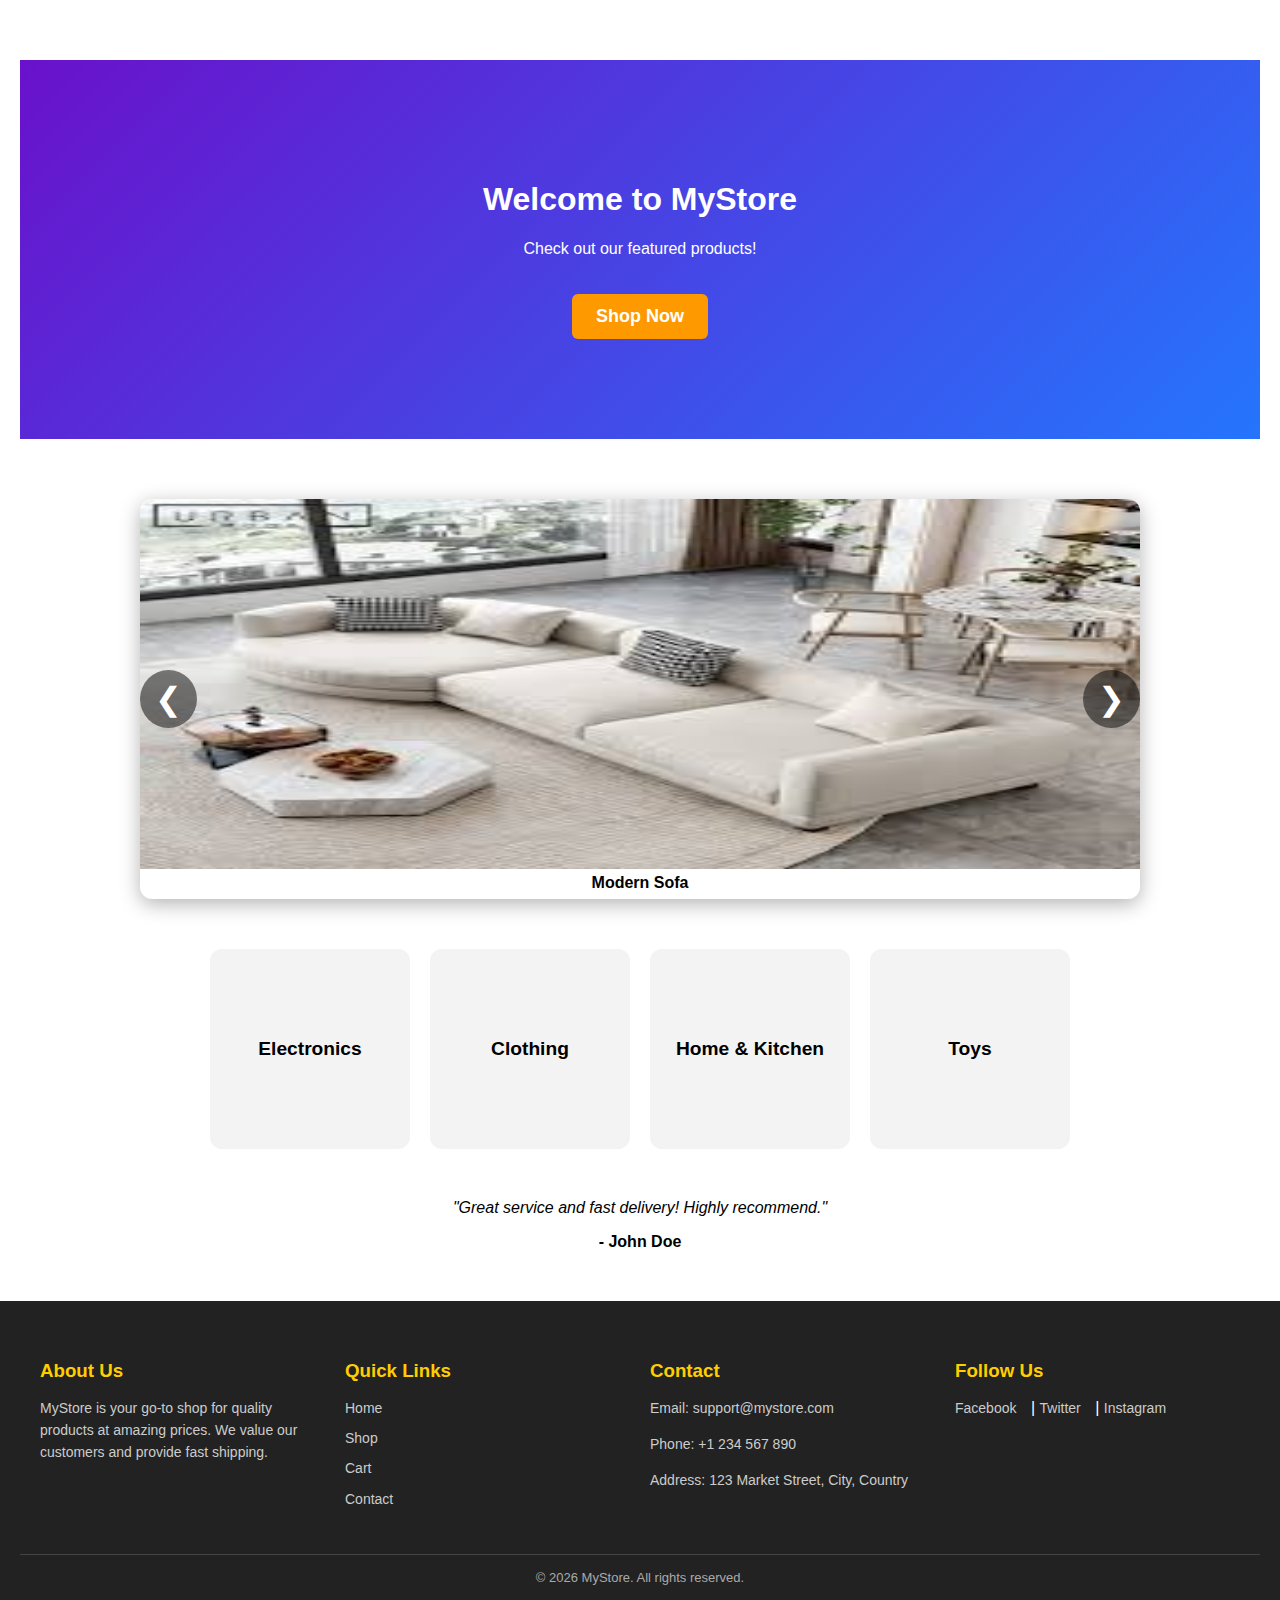
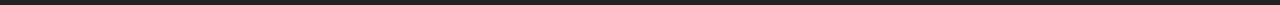
<file: e-commerce-3/index.html>
<!DOCTYPE html>
<html lang="en">
<head>
    <meta charset="UTF-8">
    <title>Home - MyStore</title>
    <link rel="stylesheet" href="style.css">
    <link rel="stylesheet" href="footer.css">
    <style>
        /* Basic landing styling */
        .welcome-container {
            text-align: center;
            padding: 100px 20px;
            background: linear-gradient(135deg, #6a11cb, #2575fc);
            color: white;
        }
        .shop-now-btn {
            display: inline-block;
            margin-top: 20px;
            padding: 12px 24px;
            background-color: #ff9900;
            color: #fff;
            border-radius: 6px;
            text-decoration: none;
            font-weight: bold;
            transition: transform 0.3s ease, background 0.3s ease;
        }
        .shop-now-btn:hover {
            transform: scale(1.1);
            background-color: #ffb733;
        }

        /* Carousel styles */
        .carousel {
            position: relative;
            width: 90%;
            max-width: 1000px;
            height: 400px;
            margin: 50px auto;
            overflow: hidden;
            border-radius: 12px;
            box-shadow: 0 5px 20px rgba(0,0,0,0.3);
        }
        .carousel-track {
            display: flex;
            transition: transform 0.5s ease-in-out;
        }
        .carousel-item {
            min-width: 100%;
            user-select: none;
        }
        .carousel-item img {
            width: 100%;   height: 370px;
            display: block;
        }
        .carousel-buttons {
            position: absolute;
            top: 50%;
            width: 100%;
            display: flex;
            justify-content: space-between;
            transform: translateY(-50%);
            pointer-events: none;
        }
        .carousel-buttons button {
            pointer-events: all;
            background: rgba(0,0,0,0.5);
            border: none;
            color: white;
            font-size: 2rem;
            padding: 10px 15px;
            border-radius: 50%;
            cursor: pointer;
            transition: background 0.3s ease;
        }
        .carousel-buttons button:hover {
            background: rgba(0,0,0,0.8);
        }

        /* Categories */
        .categories {
            display: flex;
            flex-wrap: wrap;
            justify-content: center;
            gap: 20px;
            margin: 50px 0;
        }
        .category-card {
            width: 200px;
            height: 200px;
            background: #f3f3f3;
            border-radius: 12px;
            display: flex;
            align-items: center;
            justify-content: center;
            font-weight: bold;
            font-size: 1.2rem;
            cursor: pointer;
            transition: transform 0.3s ease, box-shadow 0.3s ease;
        }
        .category-card:hover {
            transform: translateY(-5px);
            box-shadow: 0 10px 20px rgba(0,0,0,0.2);
        }

        /* Testimonials */
        .testimonial-container {
            max-width: 800px;
            margin: 50px auto;
            text-align: center;
        }
        .testimonial-slide {
            display: none;
        }
        .testimonial-slide.active {
            display: block;
        }
        .testimonial-slide p {
            font-style: italic;
            font-size: 1rem;
        }
        .testimonial-slide h4 {
            margin-top: 10px;
            font-weight: bold;
        }
    </style>
</head>
<body>

<div id="navbar"></div>

<div class="container welcome-container">
    <h1>Welcome to MyStore</h1>
    <p>Check out our featured products!</p>
    <a href="products.html" class="shop-now-btn">Shop Now</a>
</div>

<!-- Featured Products Carousel -->
<div class="carousel">
  <div class="carousel-track" id="carousel-track">
    <!-- Items will be injected here dynamically -->
  </div>
  <div class="carousel-buttons">
    <button id="prev">&#10094;</button>
    <button id="next">&#10095;</button>
  </div>
</div>



<!-- Categories -->
<div class="categories">
    <div class="category-card">Electronics</div>
    <div class="category-card">Clothing</div>
    <div class="category-card">Home & Kitchen</div>
    <div class="category-card">Toys</div>
</div>

<!-- Testimonials -->
<div class="testimonial-container">
    <div class="testimonial-slide active">
        <p>"Great service and fast delivery! Highly recommend."</p>
        <h4>- John Doe</h4>
    </div>
    <div class="testimonial-slide">
        <p>"Amazing quality products. MyStore never disappoints!"</p>
        <h4>- Jane Smith</h4>
    </div>
    <div class="testimonial-slide">
        <p>"The best online shopping experience I've ever had."</p>
        <h4>- Alex Brown</h4>
    </div>
</div>

<div id="footer"></div>

<script>

     // Dummy featured products
  const featuredProducts = [
    { id: 1, name: "Modern Sofa", image: "./assets/images/sofa.jpg" },
    { id: 2, name: "Smart TV", image: "./assets/images/tv.jpg" },
    { id: 3, name: "Wireless Headphones", image: "./assets/images/headphones.jpg" },
  ];

  const track = document.getElementById('carousel-track');

  // Inject products dynamically
  featuredProducts.forEach(p => {
    const div = document.createElement('div');
    div.className = 'carousel-item';
    div.innerHTML = `<img src="${p.image}" alt="${p.name}"><p style="text-align:center; font-weight:bold; margin-top:5px;">${p.name}</p>`;
    track.appendChild(div);
  });

  // Carousel functionality
  const slides = Array.from(track.children);
  const nextButton = document.getElementById('next');
  const prevButton = document.getElementById('prev');
  let currentIndex = 0;

  function updateCarousel() {
    const slideWidth = slides[0].getBoundingClientRect().width;
    track.style.transform = `translateX(-${slideWidth * currentIndex}px)`;
  }

  nextButton.addEventListener('click', () => {
    currentIndex = (currentIndex + 1) % slides.length;
    updateCarousel();
  });

  prevButton.addEventListener('click', () => {
    currentIndex = (currentIndex - 1 + slides.length) % slides.length;
    updateCarousel();
  });

  // Auto-slide every 5 seconds
  setInterval(() => {
    currentIndex = (currentIndex + 1) % slides.length;
    updateCarousel();
  }, 5000);





    // Load footer
    fetch('footer.html')
        .then(res => res.text())
        .then(data => document.getElementById('footer').innerHTML = data);

    // Load navbar
    loadNavbar();



    // Auto-slide every 5s
    setInterval(() => {
        currentIndex = (currentIndex + 1) % slides.length;
        updateCarousel();
    }, 5000);

    // Testimonial slider
    let testimonialIndex = 0;
    const testimonials = document.querySelectorAll('.testimonial-slide');
    function showTestimonial(index) {
        testimonials.forEach((t, i) => t.classList.toggle('active', i === index));
    }
    setInterval(() => {
        testimonialIndex = (testimonialIndex + 1) % testimonials.length;
        showTestimonial(testimonialIndex);
    }, 4000);
</script>

<script src="main.js"></script>
</body>
</html>
</file>
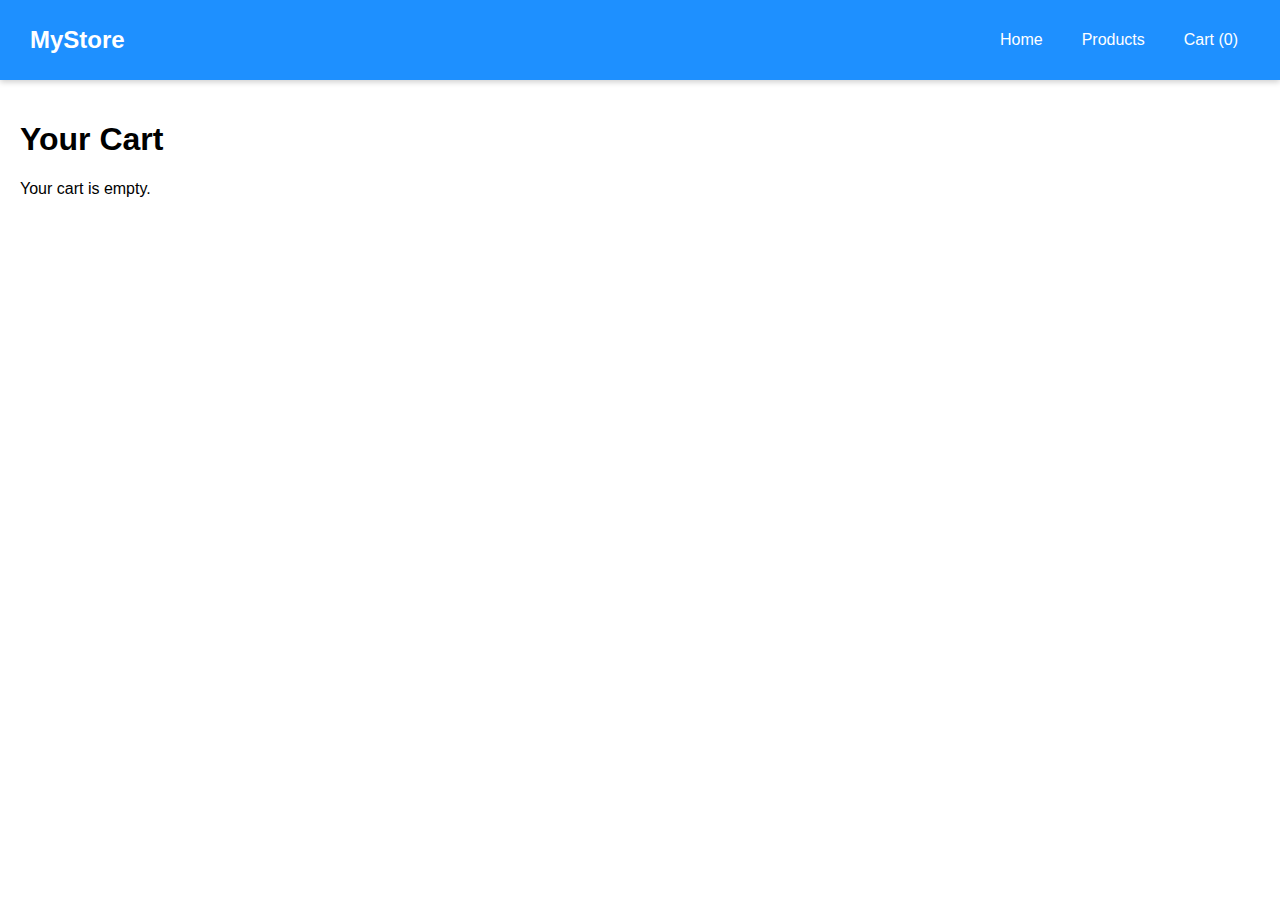
<file: e-commerce-3/cart.html>
<!DOCTYPE html>
<html lang="en">
<head>
    <meta charset="UTF-8">
    <title>Cart - MyStore</title>
    <link rel="stylesheet" href="style.css">
</head>
<body>

<div id="navbar"></div>

<div class="container" id="cart-container">

</div>

<script src="main.js"></script>
<script>
    loadNavbar();
    displayCart();
</script>
</body>
</html>
</file>
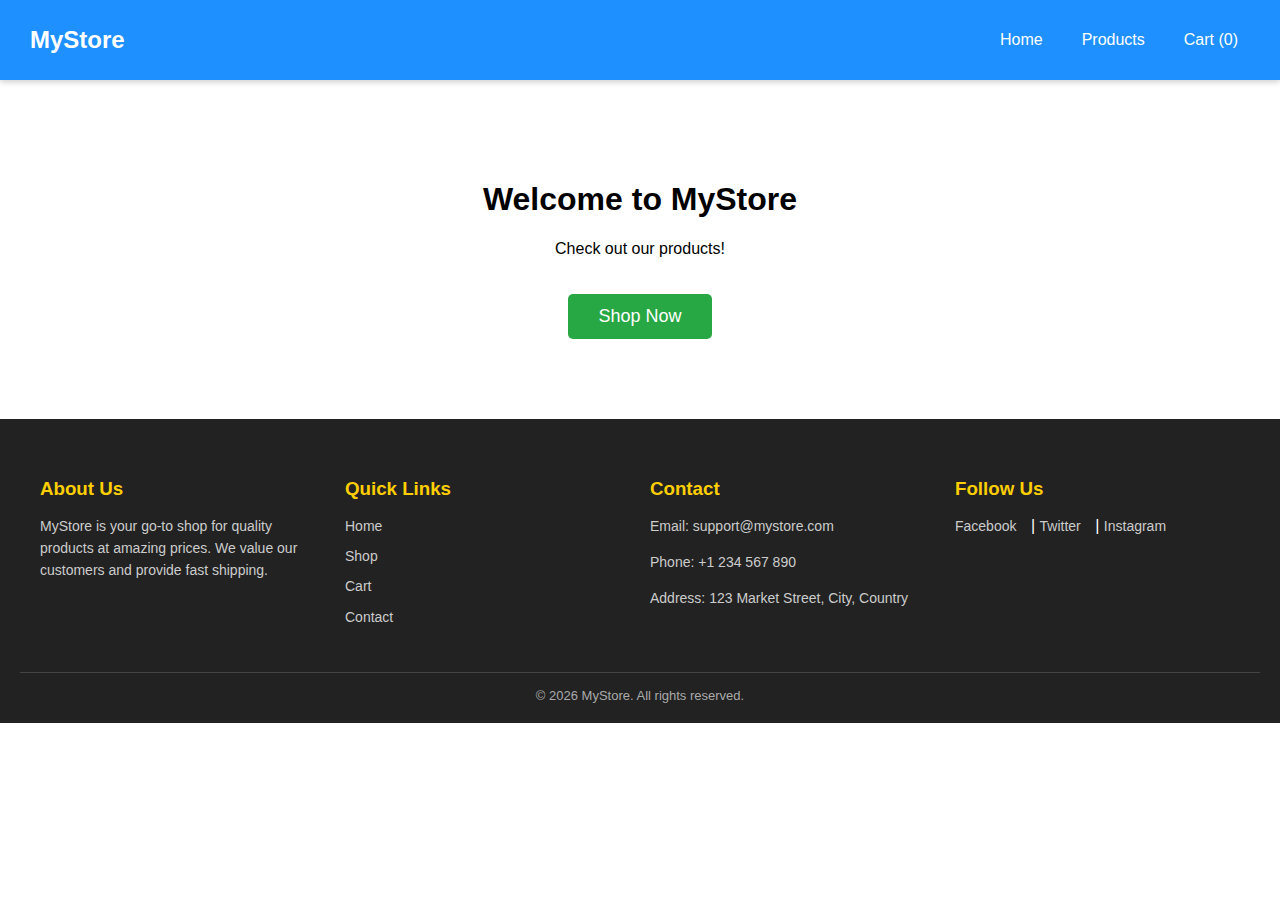
<file: e-commerce-3/index copy.html>
<!DOCTYPE html>
<html lang="en">
<head>
    <meta charset="UTF-8">
    <title>Home - MyStore</title>
    <link rel="stylesheet" href="style.css">
        <link rel="stylesheet" href="footer.css">
</head>
<body>

<div id="navbar"></div>

<div class="container welcome-container">
    <h1>Welcome to MyStore</h1>
    <p>Check out our products!</p>
    <a href="products.html" class="shop-now-btn">Shop Now</a>
</div>


<div id="footer"></div>

<script> //to load footer
fetch('footer.html')
    .then(res => res.text())
    .then(data => {
        document.getElementById('footer').innerHTML = data;
    });
</script>


<script src="main.js"></script>

<script> //load navbar
    loadNavbar();
</script>

</body>
</html>
</file>
<file: e-commerce-3/style.css>
body {
    font-family: Arial, sans-serif;
    margin: 0;
    padding: 0;
}

.navbar {
    background-color: #333;
    color: white;
    display: flex;
    justify-content: space-between;
    padding: 10px 20px;
    align-items: center;
}

.navbar .nav-links {
    list-style: none;
    display: flex;
    gap: 15px;
}

.navbar .nav-links li a {
    color: white;
    text-decoration: none;
}

.navbar .nav-links li a:hover {
    text-decoration: underline;
}

.container {
    padding: 20px;
}

.product {
    border: 1px solid #ccc;
    padding: 10px;
    margin: 10px;
    display: inline-block;
    width: 200px;
    text-align: center;
}

button {
    padding: 5px 10px;
    cursor: pointer;
}


.welcome-container {
    text-align: center;
    margin: 60px 20px;
}

.shop-now-btn {
    display: inline-block;
    margin-top: 20px;
    padding: 12px 30px;
    background-color: #28a745;
    color: #fff;
    font-size: 18px;
    text-decoration: none;
    border-radius: 5px;
    transition: background 0.3s;
}

.shop-now-btn:hover {
    background-color: #218838;
}




#products-container {
    display: flex;
    flex-wrap: wrap;
    gap: 20px;
    justify-content: center;
    margin: 20px 0;
}

.product-card {
    border: 1px solid #ddd;
    border-radius: 8px;
    padding: 15px;
    width: 220px;
    text-align: center;
    box-shadow: 0 2px 6px rgba(0,0,0,0.1);
    transition: transform 0.2s;
    background: #fff;
}

.product-card:hover {
    transform: translateY(-5px);
}

.product-image {
    width: 100%;
    height: 150px;
    object-fit: cover;
    border-radius: 5px;
}

.product-buttons {
    margin-top: 10px;
    display: flex;
    justify-content: space-between;
    gap: 5px;
}

.add-cart-btn, .view-more-btn, .back-btn {
    padding: 8px 12px;
    border: none;
    border-radius: 5px;
    cursor: pointer;
    font-size: 14px;
}

.add-cart-btn {
    background-color: #28a745;
    color: white;
}

.add-cart-btn:hover {
    background-color: #218838;
}

.view-more-btn, .back-btn {
    background-color: #007bff;
    color: white;
}

.view-more-btn:hover, .back-btn:hover {
    background-color: #0069d9;
}

/* Product Detail */
.product-detail {
    display: flex;
    flex-wrap: wrap;
    gap: 20px;
    justify-content: center;
    margin: 20px;
}

.product-detail-image {
    max-width: 400px;
    width: 100%;
    border-radius: 8px;
}

.product-detail-info {
    max-width: 400px;
}
</file>
<file: e-commerce-3/footer.css>
footer {
    background-color: #222;
    color: #fff;
    padding: 40px 20px 20px;
    font-family: Arial, sans-serif;
}

.footer-container {
    display: flex;
    flex-wrap: wrap;
    justify-content: space-between;
    gap: 20px;
    max-width: 1200px;
    margin: auto;
}

.footer-section {
    flex: 1 1 200px;
    min-width: 200px;
}

.footer-section h3 {
    margin-bottom: 15px;
    color: #ffce00;
}

.footer-section p, 
.footer-section ul, 
.footer-section a {
    color: #ccc;
    text-decoration: none;
    font-size: 14px;
    line-height: 1.6;
}

.footer-section ul {
    list-style: none;
    padding: 0;
}

.footer-section ul li {
    margin-bottom: 8px;
}

.footer-section ul li a:hover {
    color: #ffce00;
}

.social-links a {
    color: #ccc;
    margin-right: 10px;
    font-size: 14px;
}

.social-links a:hover {
    color: #ffce00;
}

.footer-bottom {
    text-align: center;
    margin-top: 30px;
    border-top: 1px solid #444;
    padding-top: 15px;
    font-size: 13px;
    color: #aaa;
}

/* Responsive */
@media (max-width: 768px) {
    .footer-container {
        flex-direction: column;
        gap: 30px;
    }
}
</file>
